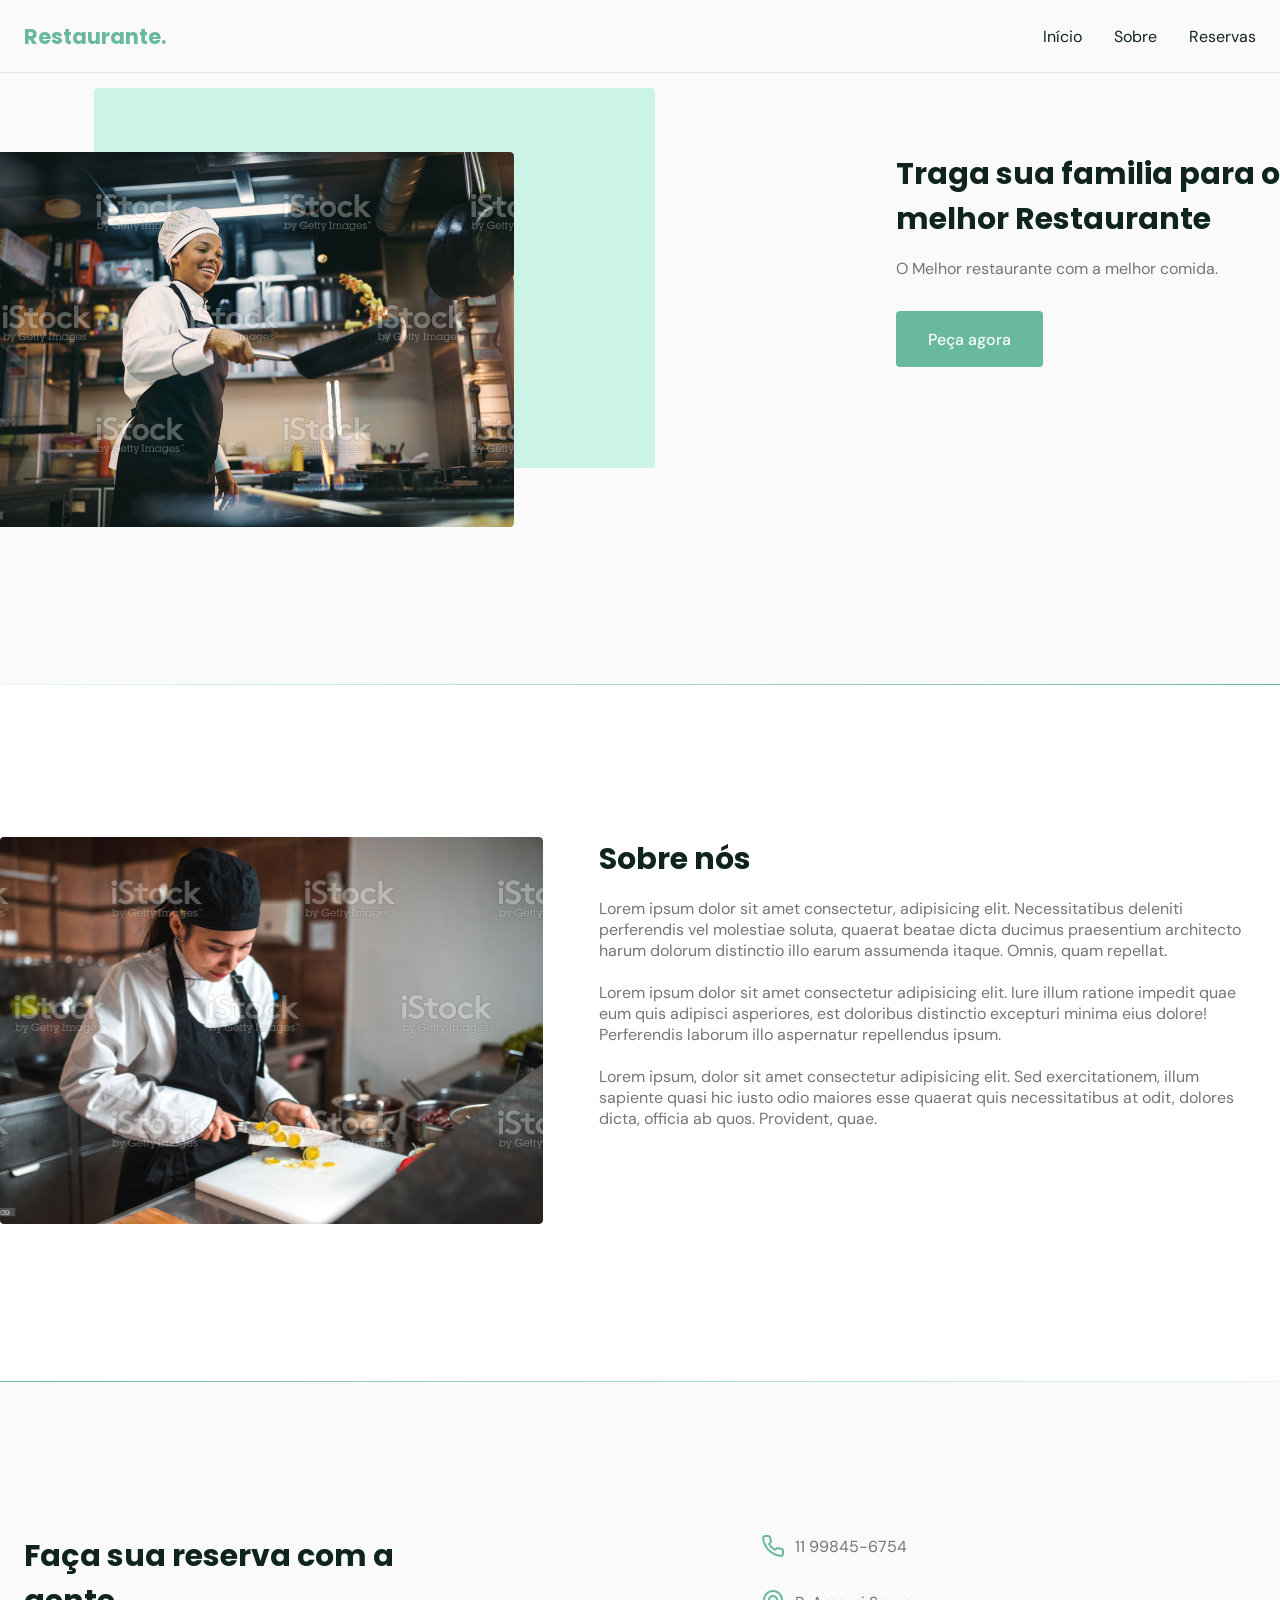
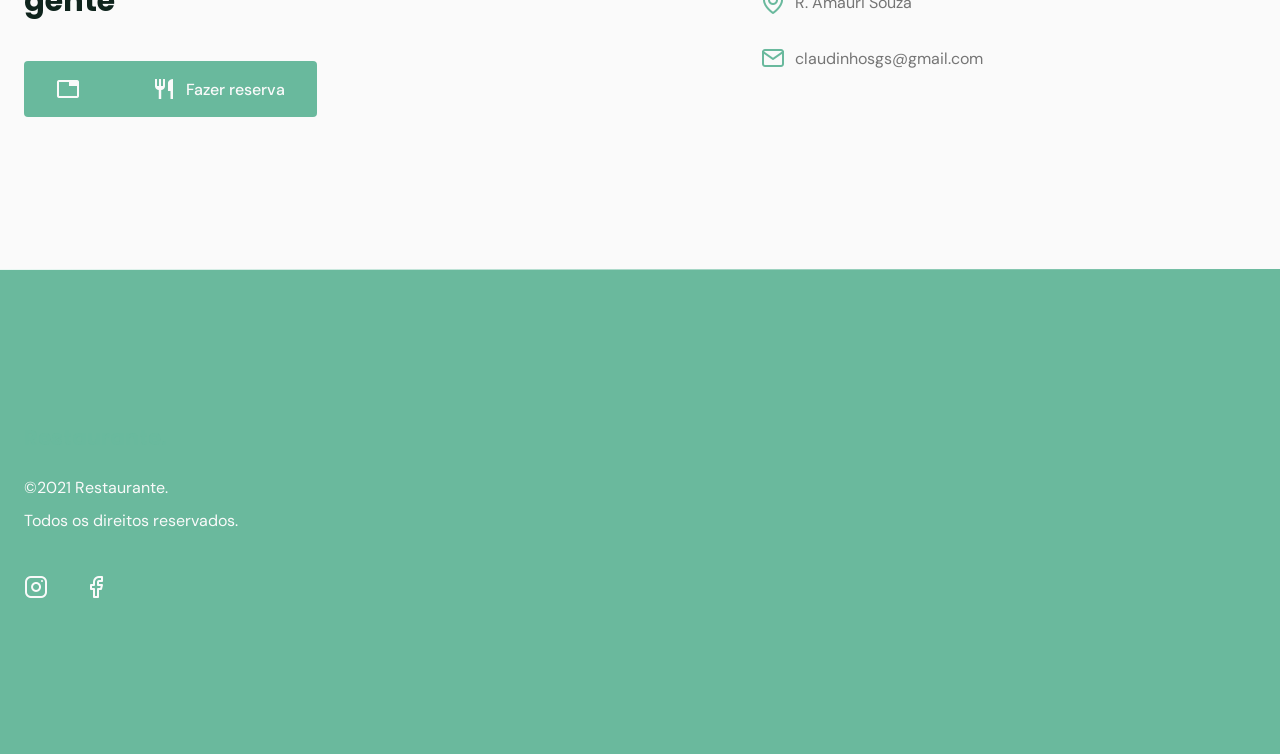
<file: index.html>
<!DOCTYPE html>
<html lang="pt_BR">
  <head>
    <!-- PAGE INFO -->
    <meta charset="UTF-8" />
    <meta name="viewport" content="width=device-width, initial-scale=1.0" />
    <title>Restaurante</title>

    <!-- Icones -->
    <link rel="stylesheet" href="assets/fonts/style.css" />
    <link href="https://fonts.googleapis.com/icon?family=Material+Icons"
      rel="stylesheet">

    <!-- STYLES -->
    <link rel="stylesheet" href="style/home.css" />

    <!-- Fonts -->
    <link rel="preconnect" href="https://fonts.gstatic.com" />
    <link
      href="https://fonts.googleapis.com/css2?family=DM+Sans:wght@400;500;700&family=Poppins:wght@400;500;700&display=swap"
      rel="stylesheet"
    />
    
    

  </head>
  <body>
    <header id="header">
      <nav class="container">
        <a class="logo" href="#">Restaurante.</a>
        <!-- menu -->
        <div class="menu">
          <ul class="grid">
            <li><a class="title" href="#home">Início</a></li>
            <li><a class="title" href="#about">Sobre</a></li>
            <li><a class="title" href="#reserva">Reservas</a></li>
          </ul>
        </div>
        <!-- /menu -->
      </nav>
    </header>

    <main>
       <!-- HOME -->
      <section class="section" id="home">
        <div class="container grid">
          <div class="image">
            <img
              src="assets/img/Img.svg"
              alt="Mulher sorrindo enquanto cozinha"
            />
          </div>
          <div class="text">
            <h2 class="title">Traga sua familia para o melhor Restaurante</h2>
            <p class="subtitle"> O Melhor restaurante com a melhor comida.
            </p>
            <a class="button" href="#reservas">Peça agora </a>
          </div>
        </div>
      </section>

      <div class="divider-1"></div>

        <!-- ABOUT -->
        <section class="section" id="about">
          <div class="container grid">
            <div class="image">
              <img
                src="assets/img/sobre-nos.svg"
                alt="3 mulheres sorrindo"
              />
            </div>
            <div class="text">
              <h2 class="title">Sobre nós</h2>
              <p>
                Lorem ipsum dolor sit amet consectetur, adipisicing elit.
                Necessitatibus deleniti perferendis vel molestiae soluta, quaerat
                beatae dicta ducimus praesentium architecto harum dolorum
                distinctio illo earum assumenda itaque. Omnis, quam repellat.
              </p>
              <br />
              <p>
                Lorem ipsum dolor sit amet consectetur adipisicing elit. Iure
                illum ratione impedit quae eum quis adipisci asperiores, est
                doloribus distinctio excepturi minima eius dolore! Perferendis
                laborum illo aspernatur repellendus ipsum.
              </p>
              <br />
              <p>
                Lorem ipsum, dolor sit amet consectetur adipisicing elit. Sed
                exercitationem, illum sapiente quasi hic iusto odio maiores esse
                quaerat quis necessitatibus at odit, dolores dicta, officia ab
                quos. Provident, quae.
              </p>
            </div>
          </div>
        </section>
  
        <div class="divider-2"></div>

           <!-- RESERVAS -->
<section class="section" id="reserva">
  <div class="container grid">

<div class="text">
  <h2 class="title">Faça sua reserva com a gente</h2>
  <br>
  <a href="login.html"
   class= "button"
   ><i class="material-icons">
    table_restaurant
    </i> Fazer reserva</a>
</div>



<div class="link">
  <ul class= "grid">
    <li><i class="icon-phone"></i> 11 99845-6754</li>
    <li><i class="icon-map-pin"></i>R. Amauri Souza</li>
    <li><i class="icon-mail"></i>claudinhosgs@gmail.com</li>
  </ul>
</div>




  

</div>
</section>

<div class="divider-1"></div>

    </main>

    <footer class="section">
      <div class="container grid">
        <div class="brand">
          <a class="logo" href="#home">Restaurante.</a>
          <p>©2021 Restaurante.</p>
          <p>Todos os direitos reservados.</p>
      </div>
      
      <div class="social">
        <a href="https://instagram.com" target="_blank">
          <i class="icon-instagram"></i></a>
        <a href="https://facebook.com" target="_blank">
          <i class="icon-facebook"></i></a>
      </div>
      
      </footer>
  </body>
</html>
</file>
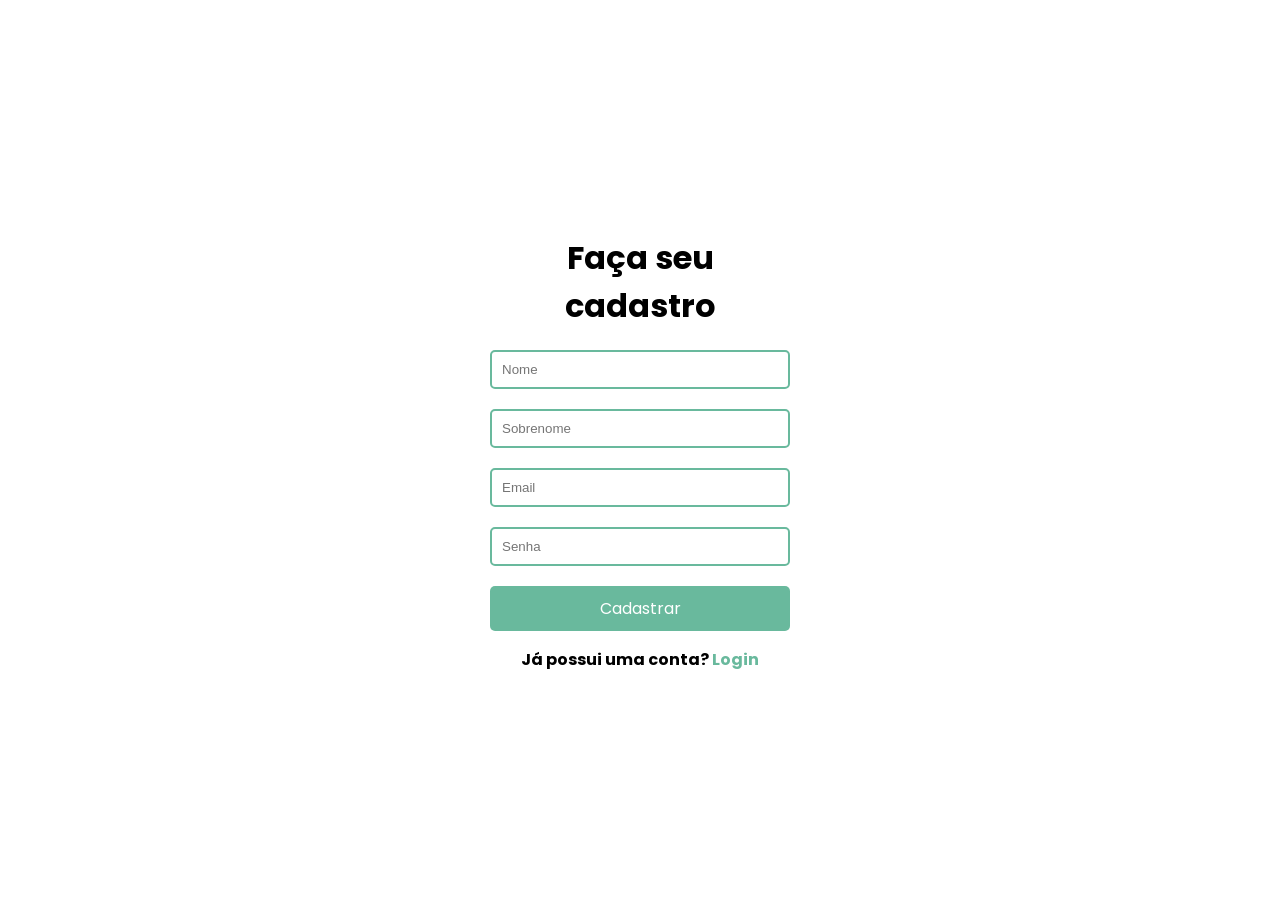
<file: cadastro.html>
<!DOCTYPE html>
<html lang="pt-br">
  <head>
    <meta charset="UTF-8" />
    <meta name="viewport" content="width=device-width, initial-scale=1.0" />


     <!-- STYLES -->
    <link rel="stylesheet" href="./style/cadastro.css" />

    <!-- Fonts -->
    <link rel="preconnect" href="https://fonts.googleapis.com">
    <link rel="preconnect" href="https://fonts.gstatic.com" crossorigin>
    <link href="https://fonts.googleapis.com/css2?family=Poppins:wght@500&display=swap" rel="stylesheet">

    <title>Página de cadastro</title>
  </head>
  <body>
    <div class="login-container">
      <h1>Faça seu cadastro</h1>
      <form action="login.html">
        <div class="form-group">
          <input type="text" id="nome" name="nome"  placeholder="Nome" 
          required/>
        </div>
        <div class="form-group">
          <input type="text" id="sobrenome" name="sobrenome"  placeholder="Sobrenome" 
          required/>
        </div>
        <div class="form-group">
          <input type="text" id="email" name="email"  placeholder="Email" 
          required/>
        </div>
        <div class="form-group">
          <input type="password" id="password" name="password"  placeholder="Senha" 
          required/>
        </div>
        <button type="submit">Cadastrar</button>
      </form>
      <p>Já possui uma conta? <a href="login.html">Login</a></p>
      </div>
    </div>
  </body>
</html>
</file>
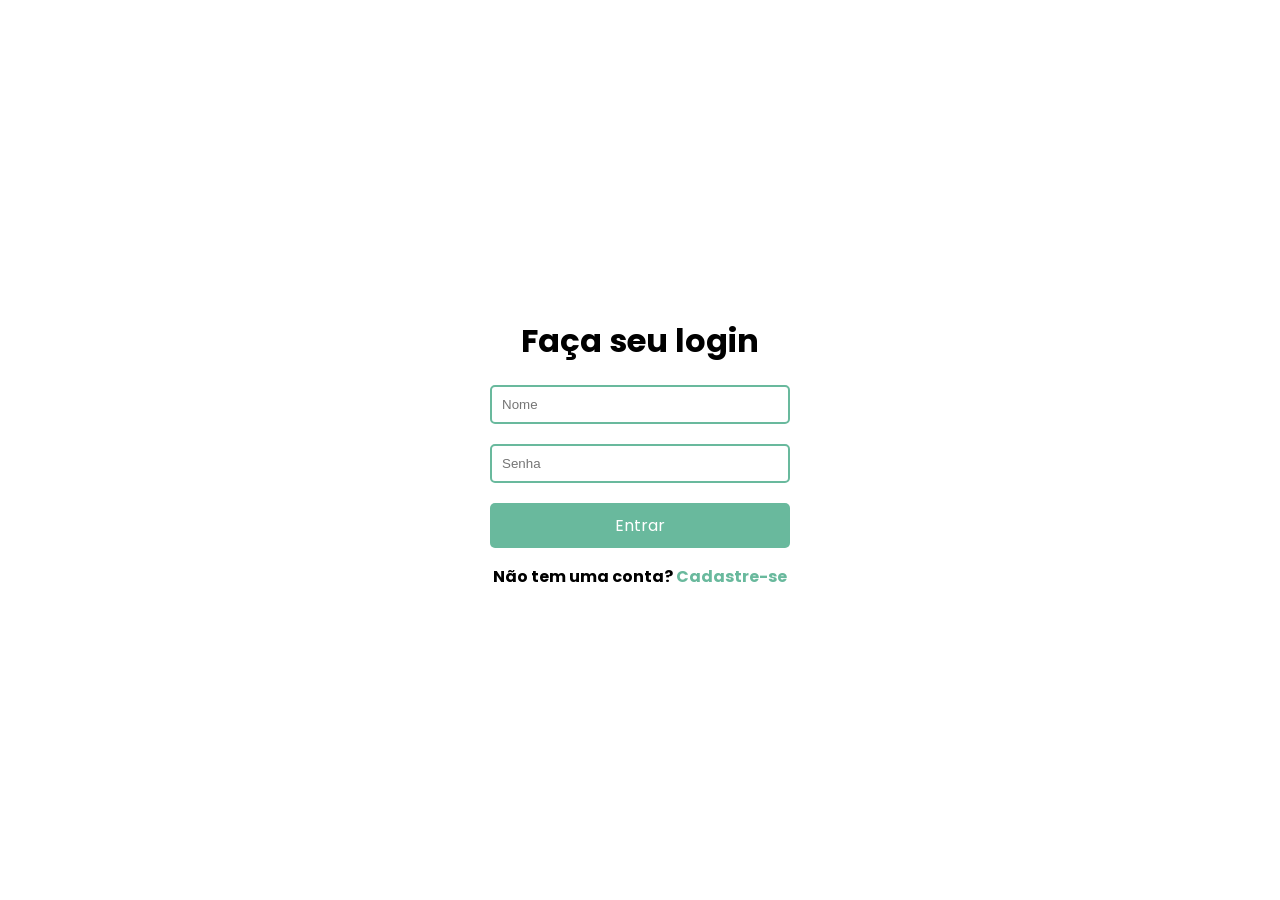
<file: login.html>
<!DOCTYPE html>
<html lang="pt-br">
  <head>
    <meta charset="UTF-8" />
    <meta name="viewport" content="width=device-width, initial-scale=1.0" />


     <!-- STYLES -->
    <link rel="stylesheet" href="./style/login.css" />

    <!-- Fonts -->
    <link rel="preconnect" href="https://fonts.googleapis.com">
    <link rel="preconnect" href="https://fonts.gstatic.com" crossorigin>
    <link href="https://fonts.googleapis.com/css2?family=Poppins:wght@500&display=swap" rel="stylesheet">

    <title>Página de Login</title>
  </head>
  <body>
    <div class="login-container">
      <h1>Faça seu login</h1>
      <form  action="./reservas-pg.html">
        <div class="form-group">
          <input type="text" id="username" name="username"  placeholder="Nome" />
        </div>
        <div class="form-group">
          <input type="password" id="password" name="password"  placeholder="Senha" />
        </div>
      <button type="submit">Entrar</button>
      </form>
      <p>Não tem uma conta? <a href="cadastro.html">Cadastre-se</a></p>
      </div>
    </div>
  </body>
</html>
</file>
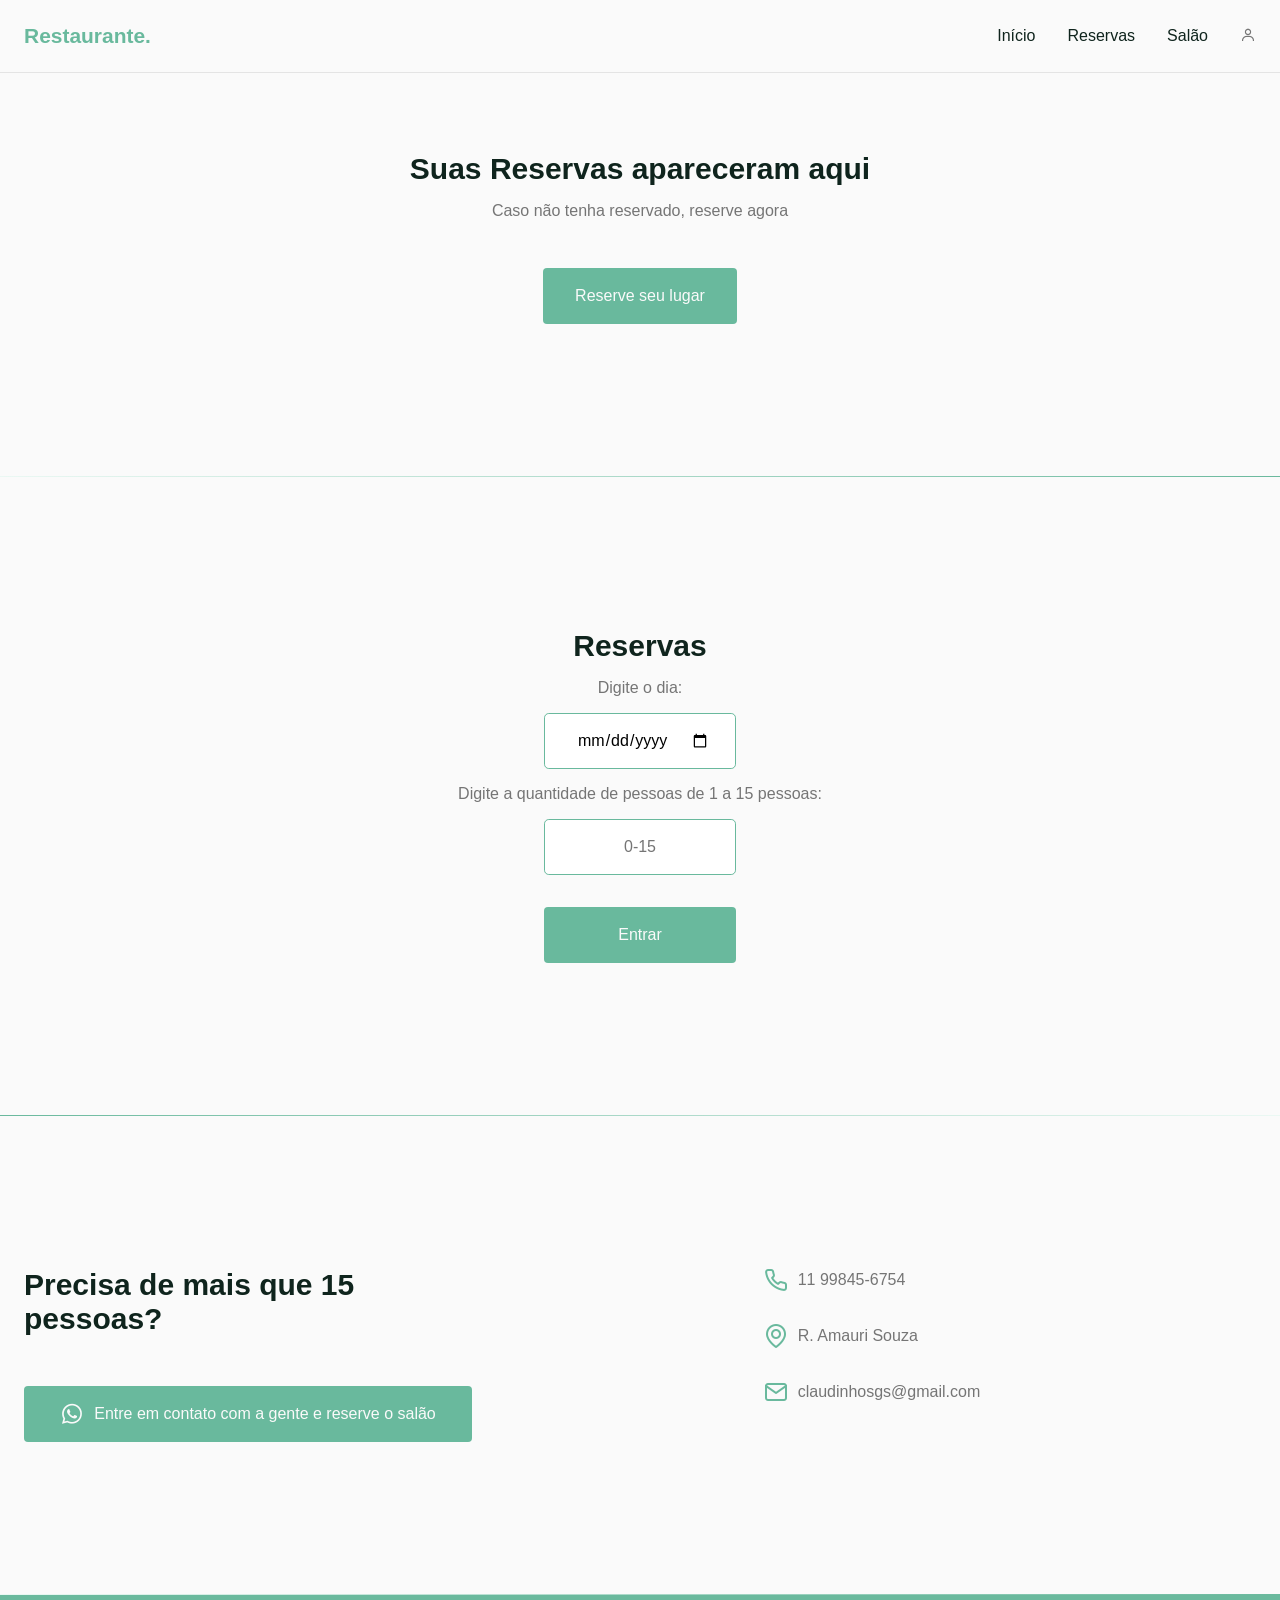
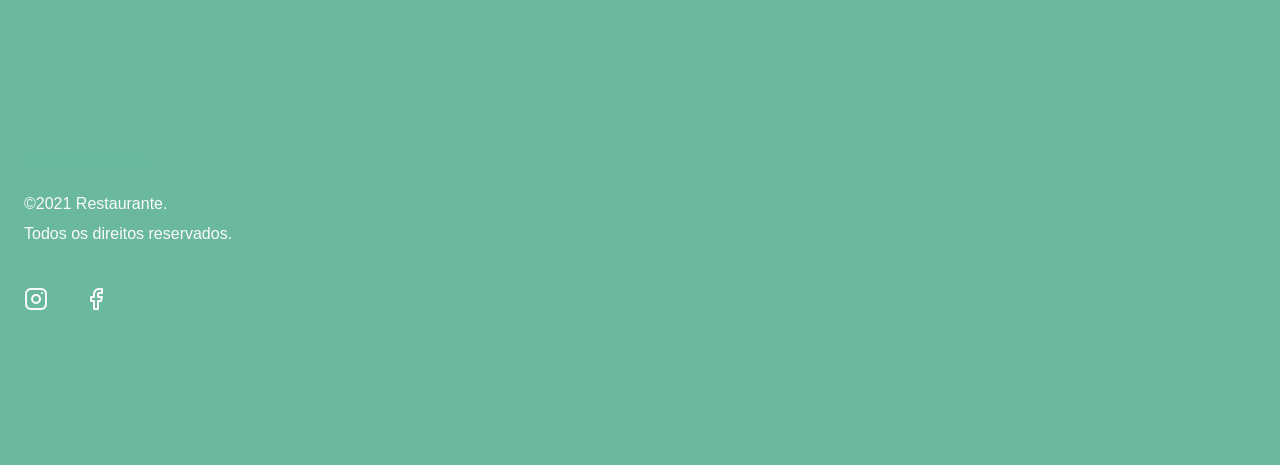
<file: reservas-pg.html>
<!DOCTYPE html>
<html lang="pt-br">
  <head>
    <meta charset="UTF-8" />
    <meta name="viewport" content="width=device-width, initial-scale=1.0" />
    <title>Reservas</title>

    <!-- Icones -->
    <link rel="stylesheet" href="/assets/fonts/style.css" />
    <link href="https://fonts.googleapis.com/icon?family=Material+Icons"
    rel="stylesheet">
    <link href='https://unpkg.com/boxicons@2.1.4/css/boxicons.min.css' rel='stylesheet'>

     <!-- STYLES -->
     <link rel="stylesheet" href="./style/reservas-pg.css" />
    


  </head>
  <body>
    <body>
      <header id="header">
        <nav class="container">
          <a class="logo" href="#">Restaurante.</a>
          <!-- menu -->
          <div class="menu">
            <ul class="grid">
              <li><a class="title" href="#home">Início</a></li>
              <li><a class="title" href="#reserva">Reservas</a></li>
              <li><a class="title" href="#reserva-sl">Salão</a></li>
              <li><i class='bx bx-user'></i></li>
            </ul>
          </div>
          <!-- /menu -->
        </nav>
      </header>
  
      <main>
         <!-- HOME -->
        <section class="section" id="home">
          <div class="container grid">
            </div>
            <div class="text">
              <h2 class="title">Suas Reservas apareceram aqui</h2>
              <p class="subtitle">Caso não tenha reservado, reserve agora</p>
              </p>
              <a class="button" href="#reservas">Reserve seu lugar</a>
            </div>
          </div>
        </section>
  
        <div class="divider-1"></div>

        <!-- Reservas -->
        <section class="section" id="reserva">
          <div class="container grid">
            <div class="text">
              <h2 class="title">Reservas</h2>
              <form>

                <div class="form-group">
                 <div><label class="subtitle">Digite o dia:</label></div>
                  <input 
                  type="date" 
                  id="dtreserva" 
                  name="dtreserva"  
                  placeholder="dtreserva"/>
                </div>

                <div class="form-group">
                  <div><label class="subtitle">Digite a quantidade de pessoas de 1 a 15 pessoas:</label></div>
                  <input type="number" 
                  inputmode="numeric"
                  id="qtdpessoas" 
                  name="qtdpessoas"  
                  placeholder="0-15" 
                  min="0" 
                  max="15"
                  required/>
                </div>
                
                <button class="button" type="submit">Entrar</button>
              </form>
            </div>
          </div>
        </section>
  
        <div class="divider-2"></div>

         <!-- RESERVAS-SALÃO-->
<section class="section" id="reserva-sl">
  <div class="container grid">

<div class="text">
  <h2 class="title">Precisa de mais que 15 pessoas?</h2>
  <br>
  <a href="https://api.whatsapp.com/send?phone=+559284766638&text=boa noite, gostaria de reservar o salão."
   class= "button"
   ><i class="icon-whatsapp">
    </i>Entre em contato com a gente e reserve o salão</a>
</div>



<div class="link">
  <ul class= "grid">
    <li><i class="icon-phone"></i> 11 99845-6754</li>
    <li><i class="icon-map-pin"></i>R. Amauri Souza</li>
    <li><i class="icon-mail"></i>claudinhosgs@gmail.com</li>
  </ul>
</div>




  

</div>
</section>

<div class="divider-1"></div>

    </main>
    <footer class="section">
      <div class="container grid">
        <div class="brand">
          <a class="logo" href="#home">Restaurante.</a>
          <p>©2021 Restaurante.</p>
          <p>Todos os direitos reservados.</p>
      </div>
      
      <div class="social">
        <a href="https://instagram.com" target="_blank">
          <i class="icon-instagram"></i></a>
        <a href="https://facebook.com" target="_blank">
          <i class="icon-facebook"></i></a>
      </div>
      
      </footer>

  </footer>
  </body>
</html>
</file>
<file: assets/fonts/style.css>
@font-face {
  font-family: 'icomoon';
  src:  url('fonts/icomoon.eot?z3eg4i');
  src:  url('fonts/icomoon.eot?z3eg4i#iefix') format('embedded-opentype'),
    url('fonts/icomoon.ttf?z3eg4i') format('truetype'),
    url('fonts/icomoon.woff?z3eg4i') format('woff'),
    url('fonts/icomoon.svg?z3eg4i#icomoon') format('svg');
  font-weight: normal;
  font-style: normal;
  font-display: block;
}

[class^="icon-"], [class*=" icon-"] {
  /* use !important to prevent issues with browser extensions that change fonts */
  font-family: 'icomoon' !important;
  speak: never;
  font-style: normal;
  font-weight: normal;
  font-variant: normal;
  text-transform: none;
  line-height: 1;

  /* Better Font Rendering =========== */
  -webkit-font-smoothing: antialiased;
  -moz-osx-font-smoothing: grayscale;
}

.icon-arrow-up:before {
  content: "\e90c";
}
.icon-phone:before {
  content: "\e900";
}
.icon-kitty:before {
  content: "\e90b";
}
.icon-popsicle:before {
  content: "\e901";
}
.icon-ice-cream:before {
  content: "\e902";
}
.icon-whatsapp:before {
  content: "\e903";
}
.icon-youtube:before {
  content: "\e904";
}
.icon-close:before {
  content: "\e905";
}
.icon-facebook:before {
  content: "\e906";
}
.icon-instagram:before {
  content: "\e907";
}
.icon-mail:before {
  content: "\e908";
}
.icon-map-pin:before {
  content: "\e909";
}
.icon-menu:before {
  content: "\e90a";
}

.table_restaurant:before {
  content:"\eac6"
}
</file>
<file: style/home.css>
@import "variables.css";

/*====  RESET ============================ */
* {
    margin: 0;
    padding: 0;
    box-sizing: border-box;
  }
  
  ul {
    list-style: none;
  }
  
  a {
    text-decoration: none;
  }
  
  img {
    width: 100%;
    height: auto;
  }
  
  /*===  BASE ============================ */
  html {
    scroll-behavior: smooth;
  }
  
  body {
    font: 400 1rem var(--body-font);
    color: var(--text-color);
    background: var(--body-color);
    -webkit-font-smoothing: antialiased;
  }
  
  .title {
    font: 700 var(--title-font-size) var(--title-font);
    color: var(--title-color);
    -webkit-font-smoothing: auto;
  }
  
  .button {
    background-color: var(--logo-color1);
    color: var(--text-color-light);
    height: 3.5rem;
    display: inline-flex;
    align-items: center;
    padding: 0 2rem;
    border-radius: 0.25rem;
    font: 500 1rem var(--body-font);
    transition: background 0.3s;
  }
  
  .button:hover {
    background: var(--logo-color2);
  }
  
  .divider-1 {
    height: 1px;
    background: linear-gradient(
      270deg,
      hsla(var(--hue), 36%, 57%, 1),
      hsla(var(--hue), 65%, 88%, 0.34)
    );
  }
  
  .divider-2 {
    height: 1px;
    background: linear-gradient(
      270deg,
      hsla(var(--hue), 65%, 88%, 0.34),
      hsla(var(--hue), 36%, 57%, 1)
    );
  }
  
  /*====  LAYOUT ============================ */
  .container {
    margin-left: 1.5rem;
    margin-right: 1.5rem;
  }
  
  .grid {
    display: grid;
    gap: 2rem;
  }
  
  .section {
    padding:calc(5rem  + var(--header-height)) 0;
  }
  
  .section .title {
    margin-bottom: 1rem;
  }
  
  .section .subtitle {
    font-size: var(--subtitle-font-size);
  }
  
  .section header {
    margin-bottom: 4rem;
  }
  
  .section header strong {
    color: var(--base-color);
  }
  
  #header {
    border-bottom: 1px solid #e4e4e4;
    margin-bottom: 2rem;
    display: flex;
  
    position: fixed;
    top: 0;
    left: 0;
    z-index: 100;
    background-color: var(--body-color);
    width: 100%;
  }
  
  #header.scroll {
    box-shadow: 0px 0px 12px rgba(0, 0, 0, 0.15);
  }
  
  
  
  /*====  LOGO ============================ */
  .logo {
    font: 700 1.31rem var(--title-font);
    color: var(--logo-color1);
  }
  
  .logo span {
    color: var(--logo-color2);
  }
  
  .logo-alt span {
    color: var(--body-color);
  }
  
  /*====  NAVIGATION ============================ */
  nav {
    height: var(--header-height);
    display: flex;
    align-items: center;
    justify-content: space-between;
    width: 100%;
  }
  
  nav ul li {
    text-align: center;
  }
  
  nav ul li a {
    transition: color 0.2s;
    position: relative;
  }
  
  nav ul li a:hover,
  nav ul li a.active {
    color: var(--logo-color1);
  }
  
  nav ul li a::after {
    content: '';
    width: 0%;
    height: 2px;
    background: var(--logo-color2);
  
    position: absolute;
    left: 0;
    bottom: -1.5rem;
  
    transition: width 0.2s;
  }
  
  nav ul li a:hover::after,
  nav ul li a .active::after {
    width: 100%;
  }
  
  nav .menu {
    opacity: 1;
    visibility: visible;
    top: 0rem;
  }
  
  nav .menu ul {
    display: flex;
    gap: 2rem;
  }

  nav .menu ul li a.title{
    font: 400 1rem var(--body-font);
  -webkit-font-smoothing: antialiased;
  }
  
  /*====  HOME ============================ */
  #home {
    overflow: hidden;
  }
  
  #home .container {
    grid-auto-flow: column;
    justify-content: space-between;
    margin: 0;
  }
  
  #home .image {
    position: relative;
  }
  
  #home .image::before {
    content: '';
    height: 100%;
    width: 100%;
    background: var(--logo-color2);
    position: absolute;
    top: -16.8%;
    left: 16.7%;
    z-index: 0;
  }
  
  #home .image img {
    position: relative;
    right: 2.93rem;
  }
  
  #home .image img,
  #home .image::before {
    border-radius: 0.25rem;
  }
  
  #home .text {
    order: 0;
    max-width: 24rem;
    text-align: left;
  }
  
  #home .text h1 {
    margin-bottom: 1rem;
  }
  
  #home .text p {
    margin-bottom: 2rem;
  }
  
  /*====  ABOUT ============================ */
  #about {
    background: white;
  }
  
  #about .container {
    margin: 0 auto;
    grid-auto-flow: column;
  }
  
  #about .image {
    position: relative;
  }
  
  #about .image::before {
    content: '';
    height: 100%;
    width: 100%;
    background: var(--base-color-second);
    position: absolute;
    top: -8.3%;
    left: -33%;
    z-index: 0;
  }
  
  #about .image img {
    position: relative;
  }
  
  #about .image img,
  #about .image::before {
    border-radius: 0.25rem;
  }
  
  #about .text {
    margin-left: 1.5rem;
    margin-right: 1.5rem;
  }

/*====  reserva ============================ */
#reserva .container{
  grid-auto-flow: column;
}

#reserva .grid{
    gap: 4rem;
  }
  
  #reserva .text{
    max-width: 25rem;
    align-items: center;
  }
  
  #reserva .button i,
  #reserva ul li i {
    font-size: 1.5rem;
    margin-right: 0.625rem;
  }
  
  #reserva ul.grid {
    gap: 2rem;
  }
  #reserva ul li {
    display: flex;
    align-items: center;
  
  }
  
  #reserva ul li i {
    color: var(--logo-color1);
  }
  
  /*====  reserva ============================ */
  footer {
    background: var(--base-color);
  }
  
  footer .section {
    padding: 4rem 0;
  }
  
  footer .logo{
      display: inline-block;
      margin-bottom: 1.5rem;
  }
  
  footer .logo span {
    color: var(--text-color-light);
  }
  
  footer .brand p {
    color: var(--text-color-light);
    margin-bottom: 0.75rem;
  }
  footer i {
    font-size: 1.5rem;
    color: var(--text-color-light);
  }
  
  footer .social a {
   margin-right: 2rem;
   transition: .3s;
   display: inline-block;
  }
  
  footer .social a:hover {
  transform: translateY(-15px);
  }
</file>
<file: style/cadastro.css>
@import "variables.css";


body {
  font-family: Arial, sans-serif;
  margin: 0;
  padding: 0;
  display: flex;
  justify-content: center;
  align-items: center;
  height: 100vh;
}

.login-container {
  padding: 20px;
  width: 300px;
  text-align: center;
}

h1 {
  margin-bottom: 20px;

  font-family: 'Poppins', sans-serif;
  font-weight: bold;
}

.form-group {
  margin-bottom: 15px;
  text-align: left;
}

input[type="text"],
input[type="password"] {
  width: 92%;
  padding: 10px;
  margin-top: 0px;
  margin-bottom: 5px;
  border: 2px #69B99D solid;
  border-radius: 5px;
  outline: none;
}

button {
  background-color: #69B99D;
  color: #fff;
  border: none;
  width: 100%;
  border-radius: 5px;
  padding: 10px 20px;
  cursor: pointer;
  font-size: 16px;
  font-family: 'Poppins', sans-serif;

}

p {
  font-family: 'Poppins', sans-serif;
  font-weight: bold;
}

p a {
  text-decoration: none;
  cursor: pointer;
  color: #69B99D;

  font-family: 'Poppins', sans-serif;
  font-weight: bold;
}
</file>
<file: style/login.css>
@import "variables.css";


body {
  font-family: Arial, sans-serif;
  margin: 0;
  padding: 0;
  display: flex;
  justify-content: center;
  align-items: center;
  height: 100vh;
}

.login-container {
  padding: 20px;
  width: 300px;
  text-align: center;
}

h1 {
  margin-bottom: 20px;

  font-family: 'Poppins', sans-serif;
  font-weight: bold;
}

.form-group {
  margin-bottom: 15px;
  text-align: left;
}

input[type="text"],
input[type="password"] {
  width: 92%;
  padding: 10px;
  margin-top: 0px;
  margin-bottom: 5px;
  border: 2px #69B99D solid;
  border-radius: 5px;
  outline: none;
}

button {
  background-color: #69B99D;
  color: #fff;
  border: none;
  width: 100%;
  border-radius: 5px;
  padding: 10px 20px;
  cursor: pointer;
  font-size: 16px;
  font-family: 'Poppins', sans-serif;

}

p {
  font-family: 'Poppins', sans-serif;
  font-weight: bold;
}

p a {
  text-decoration: none;
  cursor: pointer;
  color: #69B99D;

  font-family: 'Poppins', sans-serif;
  font-weight: bold;
}
</file>
<file: style/reservas-pg.css>
@import "variables.css";


/*====  RESET ============================ */
* {
  margin: 0;
  padding: 0;
  box-sizing: border-box;
}

ul {
  list-style: none;
}

a {
  text-decoration: none;
}

img {
  width: 100%;
  height: auto;
}

/*===  BASE ============================ */
html {
  scroll-behavior: smooth;
}

body {
  font: 400 1rem var(--body-font);
  color: var(--text-color);
  background: var(--body-color);
  -webkit-font-smoothing: antialiased;
}

.title {
  font: 700 var(--title-font-size) var(--title-font);
  color: var(--title-color);
  -webkit-font-smoothing: auto;
}

.button {
  background-color: var(--logo-color1);
  color: var(--text-color-light);
  height: 3.5rem;
  display: inline-flex;
  align-items: center;
  padding: 0 2rem;
  border-radius: 0.25rem;
  font: 500 1rem var(--body-font);
  transition: background 0.3s;
}

.button:hover {
  background: var(--logo-color2);
}

.divider-1 {
  height: 1px;
  background: linear-gradient(
    270deg,
    hsla(var(--hue), 36%, 57%, 1),
    hsla(var(--hue), 65%, 88%, 0.34)
  );
}

.divider-2 {
  height: 1px;
  background: linear-gradient(
    270deg,
    hsla(var(--hue), 65%, 88%, 0.34),
    hsla(var(--hue), 36%, 57%, 1)
  );
}

/*====  LAYOUT ============================ */
.container {
  margin-left: 1.5rem;
  margin-right: 1.5rem;
}

.grid {
  display: grid;
  gap: 2rem;
}

.section {
  padding:calc(5rem  + var(--header-height)) 0;
}

.section .title {
  margin-bottom: 1rem;
}

.section .subtitle {
  font-size: var(--subtitle-font-size);
}

.section header {
  margin-bottom: 4rem;
}

.section header strong {
  color: var(--base-color);
}

#header {
  border-bottom: 1px solid #e4e4e4;
  margin-bottom: 2rem;
  display: flex;

  position: fixed;
  top: 0;
  left: 0;
  z-index: 100;
  background-color: var(--body-color);
  width: 100%;
}

#header.scroll {
  box-shadow: 0px 0px 12px rgba(0, 0, 0, 0.15);
}



/*====  LOGO ============================ */
.logo {
  font: 700 1.31rem var(--title-font);
  color: var(--logo-color1);
}

.logo span {
  color: var(--logo-color2);
}

.logo-alt span {
  color: var(--body-color);
}

/*====  NAVIGATION ============================ */
nav {
  height: var(--header-height);
  display: flex;
  align-items: center;
  justify-content: space-between;
  width: 100%;
}

nav ul li {
  text-align: center;
}

nav ul li a {
  transition: color 0.2s;
  position: relative;
}

nav ul li a:hover,
nav ul li a.active {
  color: var(--logo-color1);
}

nav ul li a::after {
  content: '';
  width: 0%;
  height: 2px;
  background: var(--logo-color2);

  position: absolute;
  left: 0;
  bottom: -1.5rem;

  transition: width 0.2s;
}

nav ul li a:hover::after,
nav ul li a .active::after {
  width: 100%;
}

nav .menu {
  opacity: 1;
  visibility: visible;
  top: 0rem;
}

nav .menu ul {
  display: flex;
  gap: 2rem;
}

nav .menu ul li a.title{
  font: 400 1rem var(--body-font);
-webkit-font-smoothing: antialiased;
}

/*====  HOME ============================ */
#home {
  overflow: hidden;
}

#home .container {
  margin: 0;
}

#home .text {
  margin-left: 1.5rem;
  margin-right: 1.5rem;
  text-align: center;
}

#home .text h1 {
  margin-bottom: 1rem;
}

#home .text p {
  margin-bottom: 2rem;
}


/* ======================= reserva-sl-slS ======================== */
#reserva-sl {

  overflow: hidden;
  /* font-family: Arial, sans-serif;
  margin: 0;
  padding: 0;
  display: flex;
  justify-content: center;
  align-items: center;
  height: 100vh; */
}

#reserva .container {
  margin: 0;
}

#reserva .text {
  margin-left: 1.5rem;
  margin-right: 1.5rem;
  text-align: center;
}

  h2 {
    margin-bottom: 20px;
  
    font-family: 'Poppins', sans-serif;
    font-weight: bold;
  }

  .form-group {
    margin-bottom: 1rem;
    text-align: center;
  }

  input[type="date"],
  input[type="number"] {
    height: 3.5rem;
    min-width: 12rem;
    max-width: 12rem;
    margin-top: 1rem;
    display: inline-flex;
    align-items: center;
    padding: 0 2rem;
    font: 500 1rem var(--body-font);
    outline: none;
    border: solid #69B99D 0.1rem;
    border-radius: 0.3rem;

}

  input[type="number"]::-webkit-inner-spin-button{
    display: none;
  }


input[type="number"]::placeholder{
  list-style: none;
  text-align: center;
}

.button {
  margin-top: 1rem;
  border: none;
  min-width: 12rem;
  justify-content: center;
}

/*====  reserva-sl-sl ============================ */ 

  #reserva-sl .container{
  grid-auto-flow: column;
}

  #reserva-sl .grid{
    gap: 4rem;
  }
  
  #reserva-sl .text{
    max-width: 25rem;
    align-items: center;
  }
  
  #reserva-sl .button i,
  #reserva-sl ul li i {
    font-size: 1.5rem;
    margin-right: 0.625rem;
  }
  
  #reserva-sl ul.grid {
    gap: 2rem;
  }
  #reserva-sl ul li {
    display: flex;
    align-items: center;
  
  }
  
  #reserva-sl ul li i {
    color: var(--logo-color1);
  }

  #reserva-sl .button {
    min-width: 28rem;
  }

  /*==== FOOTER ============================ */
footer {
  background: var(--base-color);
}

footer .section {
  padding: 4rem 0;
}

footer .logo{
    display: inline-block;
    margin-bottom: 1.5rem;
}

footer .logo span {
  color: var(--text-color-light);
}

footer .brand p {
  color: var(--text-color-light);
  margin-bottom: 0.75rem;
}
footer i {
  font-size: 1.5rem;
  color: var(--text-color-light);
}

footer .social a {
 margin-right: 2rem;
 transition: .3s;
 display: inline-block;
}

footer .social a:hover {
transform: translateY(-15px);
}
</file>
